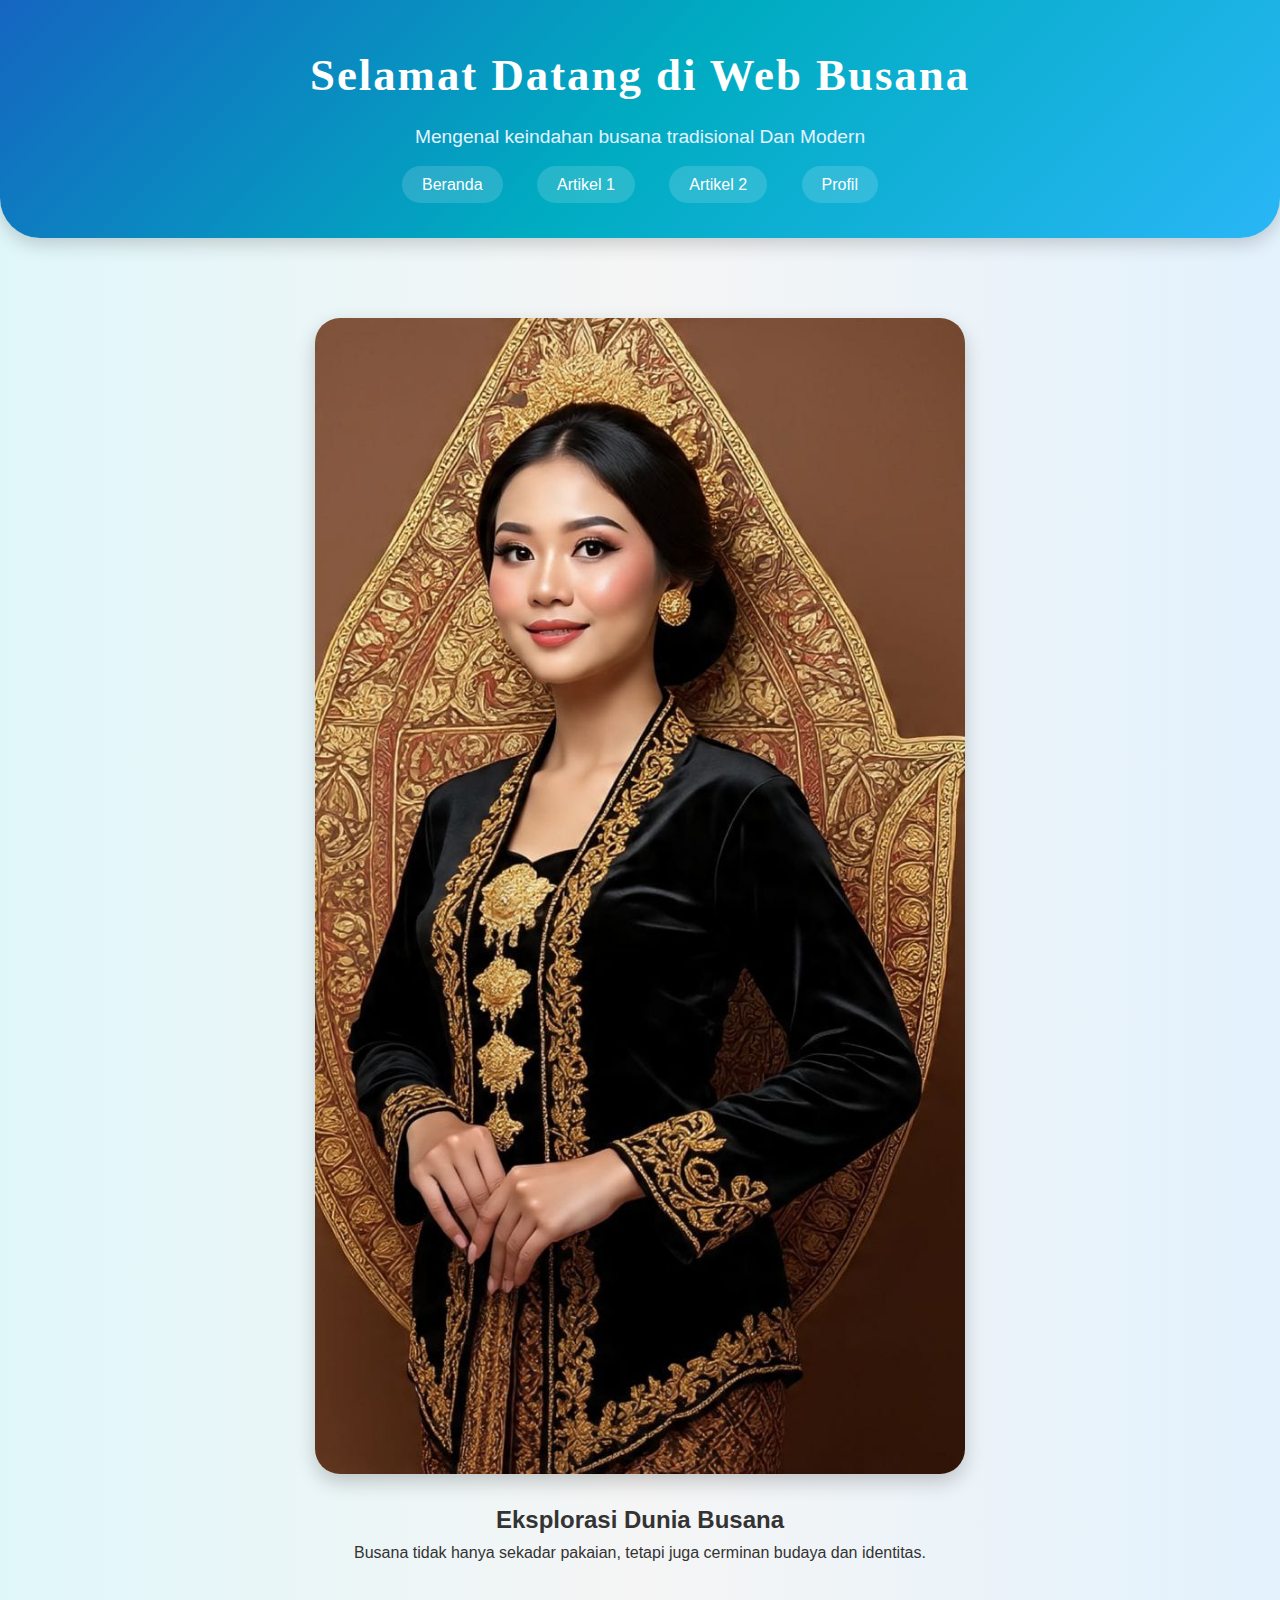
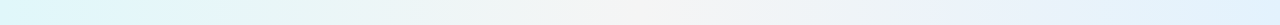
<file: index.html>
<!DOCTYPE html>
<html lang="id">
<head>
  <meta charset="UTF-8">
  <meta name="viewport" content="width=device-width, initial-scale=1.0">
  <title>Web Busana</title>
  <link rel="stylesheet" href="style.css">
</head>
<body>
  <header>
    <h1>Selamat Datang di Web Busana</h1>
    <p>Mengenal keindahan busana tradisional Dan Modern</p>
    <nav>
      <ul>
        <li><a href="index.html">Beranda</a></li>
        <li><a href="artikel1.html">Artikel 1</a></li>
        <li><a href="artikel2.html">Artikel 2</a></li>
        <li><a href="profil.html">Profil</a></li>
      </ul>
    </nav>
  </header>

  <section class="hero">
    <img src="pakaian tradisional.jpg" alt="Busana Tradisional">
    <h2>Eksplorasi Dunia Busana</h2>
    <p>Busana tidak hanya sekadar pakaian, tetapi juga cerminan budaya dan identitas.</p>
  </section>
</body>
</html>
</file>
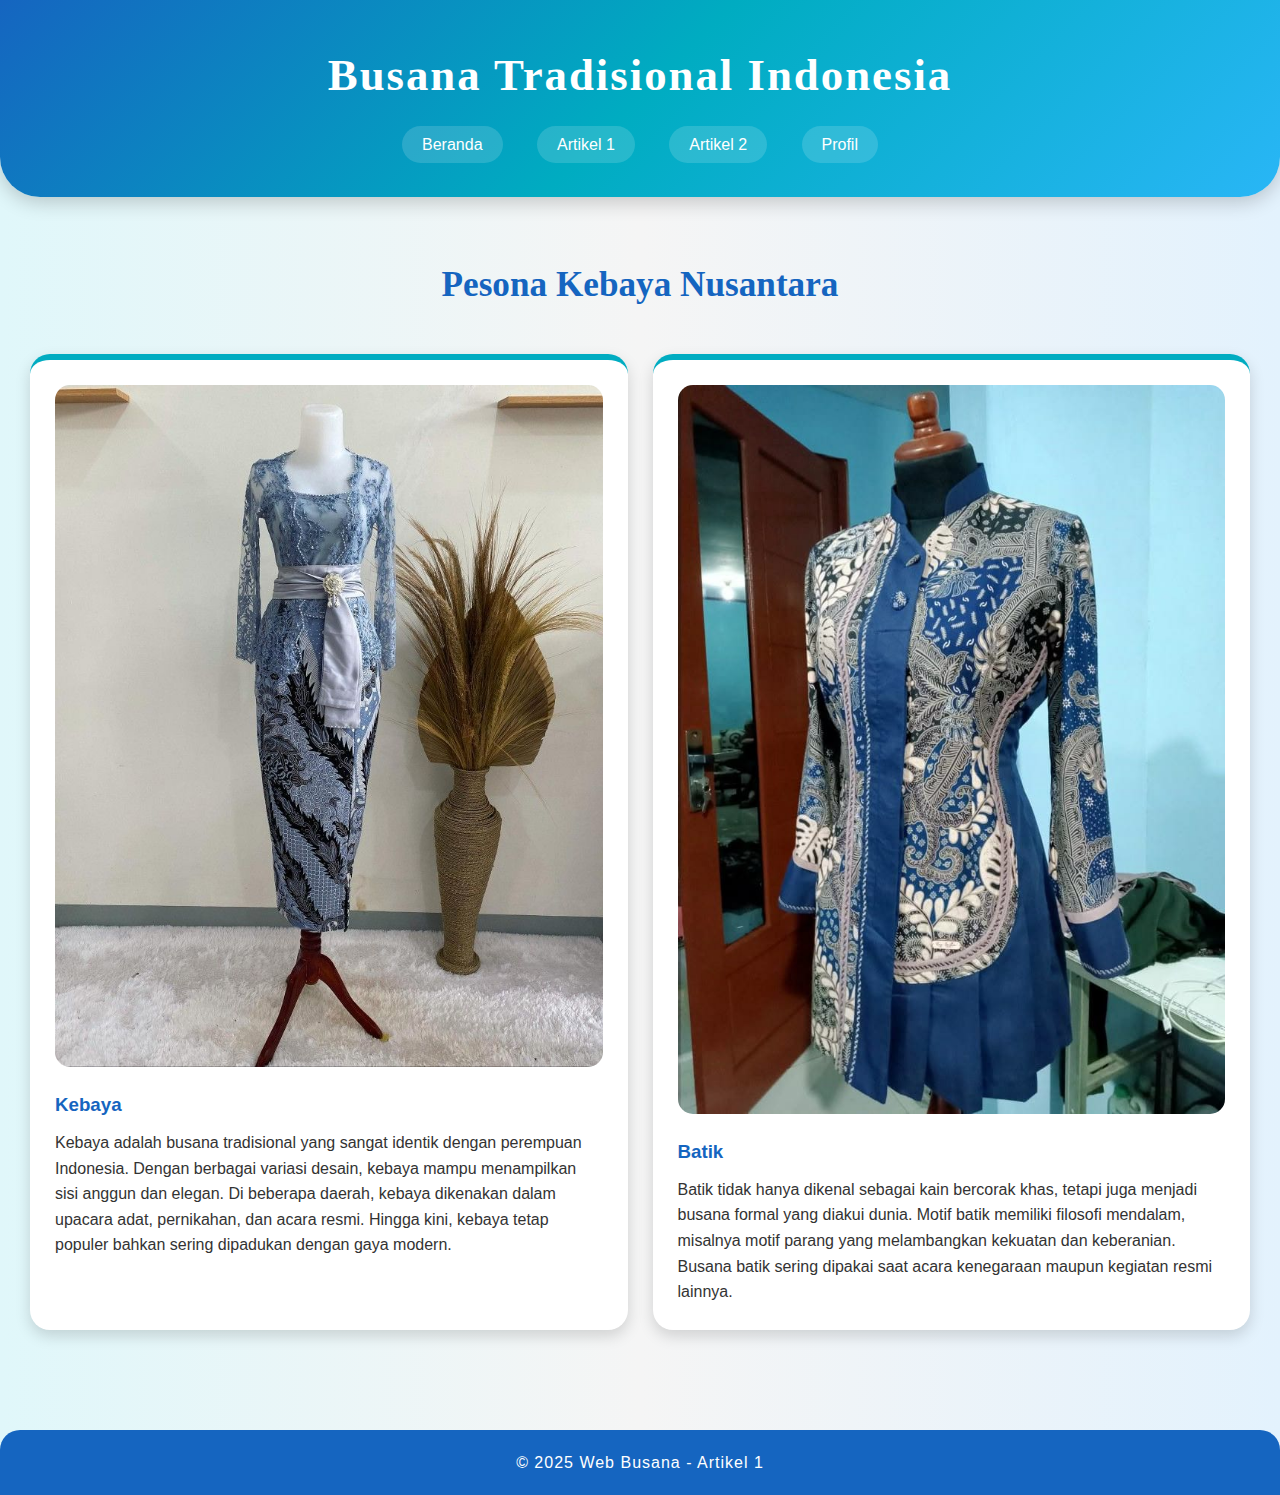
<file: artikel1.html>
<!DOCTYPE html>
<html lang="id">
<head>
  <meta charset="UTF-8">
  <meta name="viewport" content="width=device-width, initial-scale=1.0">
  <title>Artikel 1 - Busana Tradisional</title>
  <link rel="stylesheet" href="style.css">
</head>
<body>
  <header>
    <h1>Busana Tradisional Indonesia</h1>
    <nav>
      <ul>
        <li><a href="index.html">Beranda</a></li>
        <li><a href="artikel1.html">Artikel 1</a></li>
        <li><a href="artikel2.html">Artikel 2</a></li>
        <li><a href="profil.html">Profil</a></li>
      </ul>
    </nav>
  </header>

  <section class="artikel">
    <h2>Pesona Kebaya Nusantara</h2>
    <div class="artikel-grid">
      <article class="circle-card">
        <img src="kebaya...jpg" alt="Kebaya Nusantara">
        <h3>Kebaya</h3>
        <p>
          Kebaya adalah busana tradisional yang sangat identik dengan perempuan Indonesia. 
          Dengan berbagai variasi desain, kebaya mampu menampilkan sisi anggun dan elegan. 
          Di beberapa daerah, kebaya dikenakan dalam upacara adat, pernikahan, dan acara resmi. 
          Hingga kini, kebaya tetap populer bahkan sering dipadukan dengan gaya modern.
        </p>
      </article>

      <article class="circle-card">
        <img src="batik biru.jpg" alt="Batik Elegan">
        <h3>Batik</h3>
        <p>
          Batik tidak hanya dikenal sebagai kain bercorak khas, tetapi juga menjadi busana 
          formal yang diakui dunia. Motif batik memiliki filosofi mendalam, misalnya 
          motif parang yang melambangkan kekuatan dan keberanian. 
          Busana batik sering dipakai saat acara kenegaraan maupun kegiatan resmi lainnya.
        </p>
      </article>
    </div>
  </section>

  <footer>
    <p>&copy; 2025 Web Busana - Artikel 1</p>
  </footer>
</body>
</html>
</file>
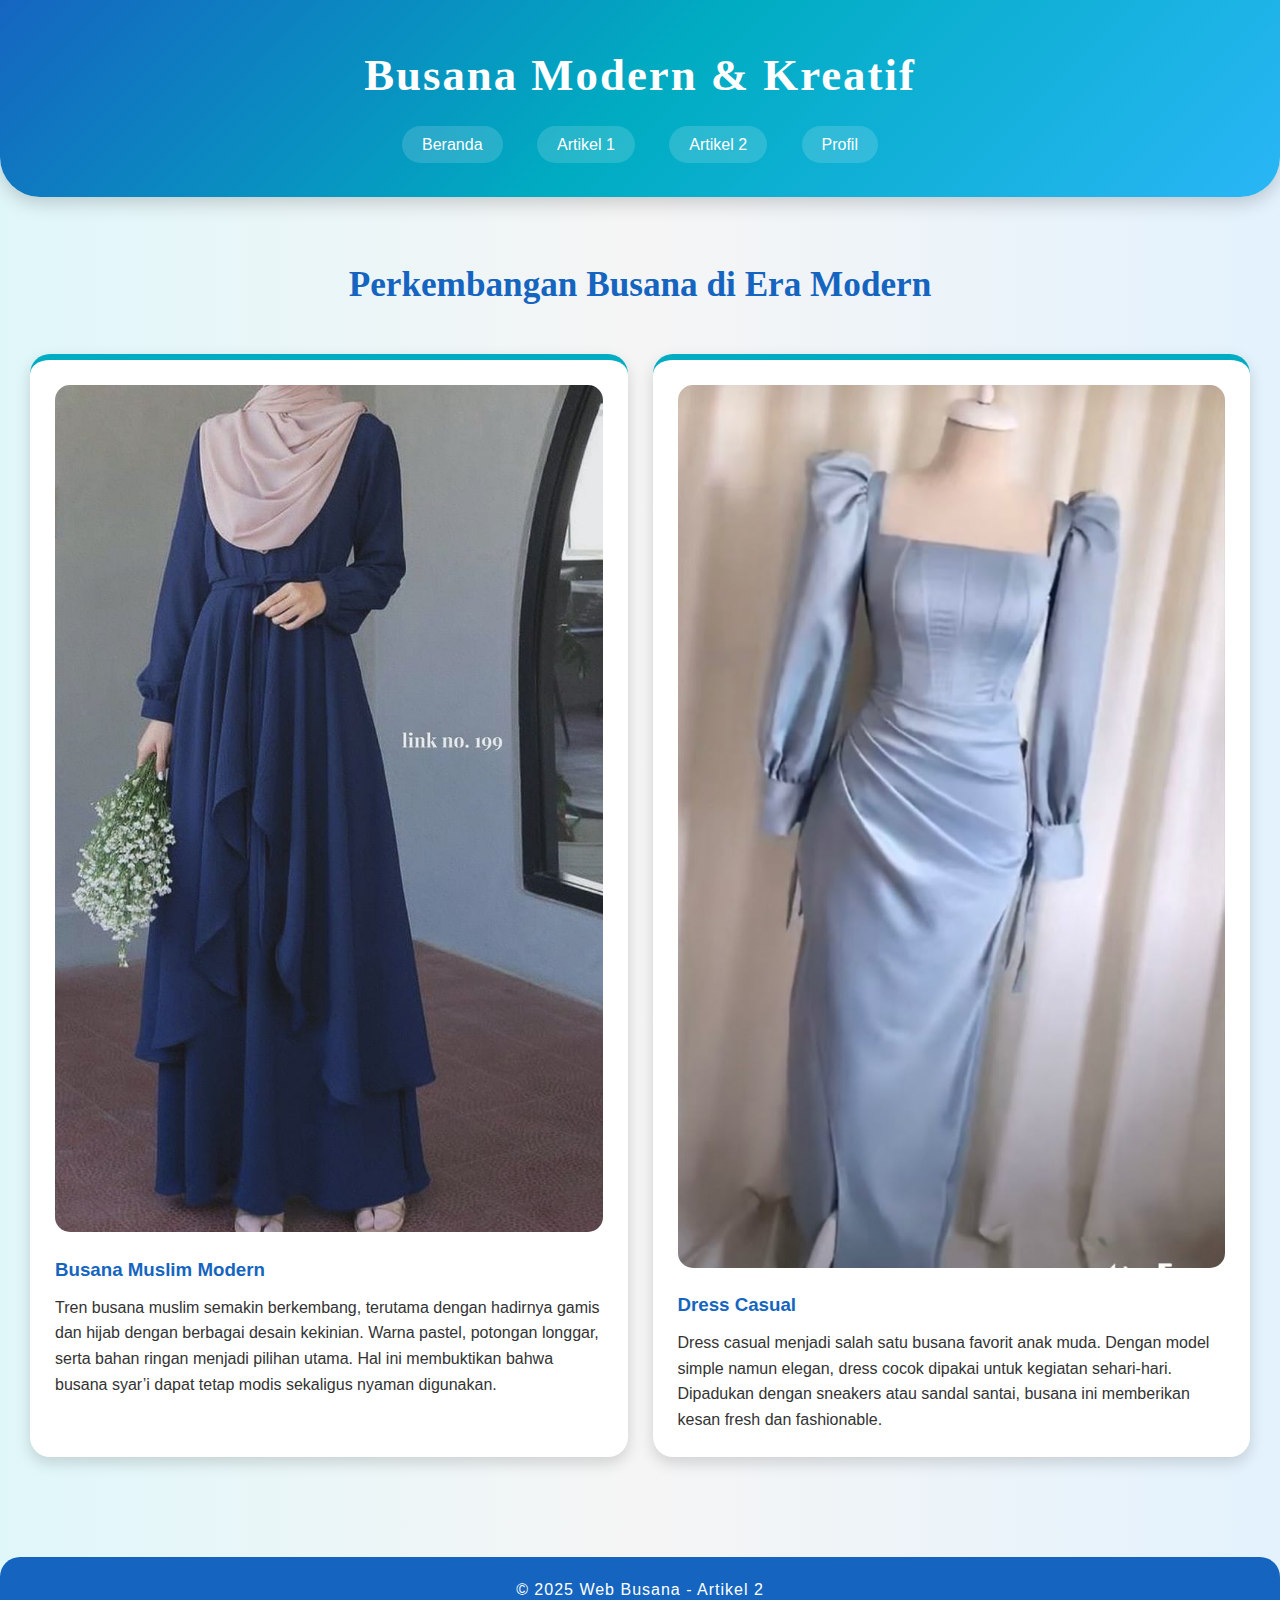
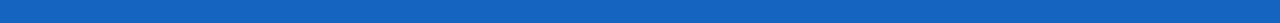
<file: artikel2.html>
<!DOCTYPE html>
<html lang="id">
<head>
  <meta charset="UTF-8">
  <meta name="viewport" content="width=device-width, initial-scale=1.0">
  <title>Artikel 2 - Busana Modern</title>
  <link rel="stylesheet" href="style.css">
</head>
<body>
  <header>
    <h1>Busana Modern & Kreatif</h1>
    <nav>
      <ul>
        <li><a href="index.html">Beranda</a></li>
        <li><a href="artikel1.html">Artikel 1</a></li>
        <li><a href="artikel2.html">Artikel 2</a></li>
        <li><a href="profil.html">Profil</a></li>
      </ul>
    </nav>
  </header>

  <section class="artikel">
    <h2>Perkembangan Busana di Era Modern</h2>
    <div class="artikel-grid">
      <article class="circle-card">
        <img src="gamis.jpg" alt="Busana Muslim Modern">
        <h3>Busana Muslim Modern</h3>
        <p>
          Tren busana muslim semakin berkembang, terutama dengan hadirnya gamis dan hijab 
          dengan berbagai desain kekinian. Warna pastel, potongan longgar, serta bahan ringan 
          menjadi pilihan utama. Hal ini membuktikan bahwa busana syar’i dapat tetap modis 
          sekaligus nyaman digunakan.
        </p>
      </article>

      <article class="circle-card">
        <img src="dress.jpg" alt="Dress Casual">
        <h3>Dress Casual</h3>
        <p>
          Dress casual menjadi salah satu busana favorit anak muda. 
          Dengan model simple namun elegan, dress cocok dipakai untuk kegiatan sehari-hari. 
          Dipadukan dengan sneakers atau sandal santai, busana ini memberikan kesan 
          fresh dan fashionable.
        </p>
      </article>
    </div>
  </section>

  <footer>
    <p>&copy; 2025 Web Busana - Artikel 2</p>
  </footer>
</body>
</html>
</file>
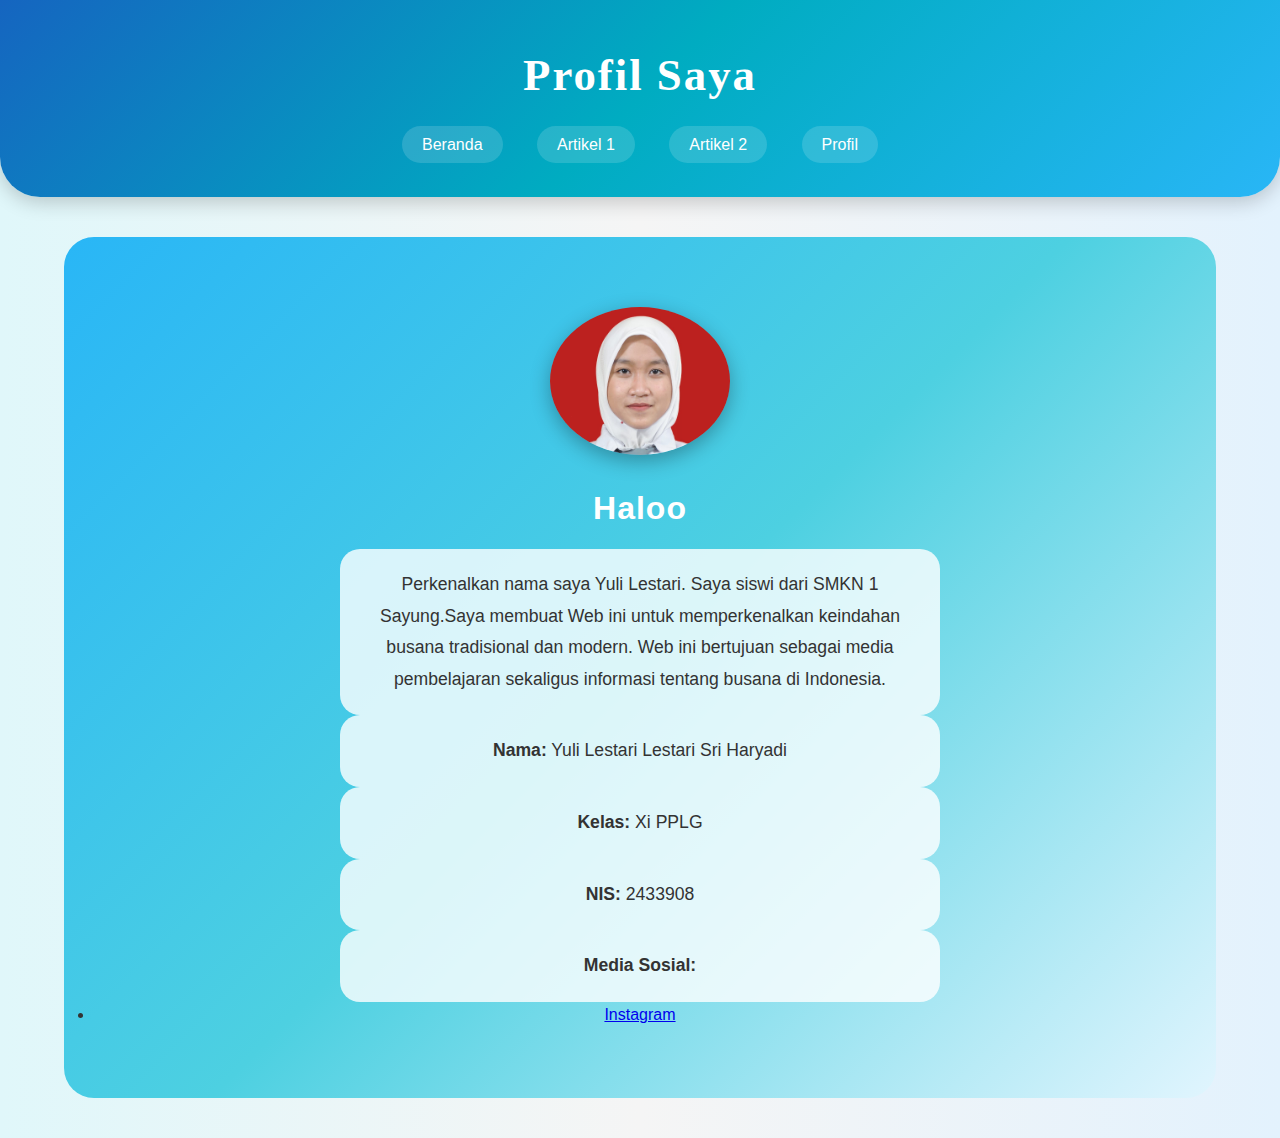
<file: profil.html>
<!DOCTYPE html>
<html lang="id">
<head>
  <meta charset="UTF-8">
  <meta name="viewport" content="width=device-width, initial-scale=1.0">
  <title>Profil Saya</title>
  <link rel="stylesheet" href="style.css">
</head>
<body>
  <header>
    <h1>Profil Saya</h1>
    <nav>
      <ul>
        <li><a href="index.html">Beranda</a></li>
        <li><a href="artikel1.html">Artikel 1</a></li>
        <li><a href="artikel2.html">Artikel 2</a></li>
        <li><a href="profil.html">Profil</a></li>
      </ul>
    </nav>
  </header>

  <section class="profil">
    <img src="yuli.lstr.jpg" alt="Foto Profil">
    <h2>Haloo </h2>
    <p>
      Perkenalkan nama saya Yuli Lestari. Saya siswi dari SMKN 1 Sayung.Saya membuat Web ini untuk memperkenalkan keindahan busana tradisional dan modern.
      Web ini bertujuan sebagai media pembelajaran sekaligus informasi tentang busana di Indonesia.
    </p>

    <div class="profil-info">
      <p><strong>Nama:</strong> Yuli Lestari Lestari Sri Haryadi </p>
      <p><strong>Kelas:</strong> Xi PPLG</p>
      <p><strong>NIS:</strong> 2433908</p>
      <p><strong>Media Sosial:</strong></p>
      <ul>
        <li><a href="https://www.instagram.com/ulie_estari/" target="_blank">Instagram</a></li>
        
      </ul>
    </div>
  </section>
</body>
</html>
</file>
<file: style.css>
/* Reset */
* {
  margin: 0;
  padding: 0;
  box-sizing: border-box;
}

body {
  font-family: 'Poppins', sans-serif;
  background: linear-gradient(to right, #e0f7fa, #f5f5f5, #e3f2fd);
  color: #333;
  line-height: 1.6;
}

/* Header */
header {
  background: linear-gradient(135deg, #1565c0, #00acc1, #29b6f6);
  text-align: center;
  padding: 40px 20px;
  border-bottom-left-radius: 40px;
  border-bottom-right-radius: 40px;
  box-shadow: 0px 5px 20px rgba(0,0,0,0.2);
  animation: fadeDown 1s ease;
}

header h1 {
  font-family: 'Playfair Display', serif;
  font-size: 2.8em;
  color: #fff;
  margin-bottom: 10px;
  letter-spacing: 2px;
}

header p {
  font-size: 1.2em;
  color: #e3f2fd;
}

/* Navigation */
nav ul {
  list-style: none;
  margin-top: 20px;
}

nav ul li {
  display: inline-block;
  margin: 0 15px;
}

nav ul li a {
  text-decoration: none;
  font-weight: 500;
  color: #fff;
  background: rgba(255, 255, 255, 0.15);
  padding: 10px 20px;
  border-radius: 30px;
  transition: all 0.4s ease;
}

nav ul li a:hover {
  background: white;
  color: #1565c0;
  box-shadow: 0 5px 15px rgba(0,0,0,0.2);
  transform: scale(1.1);
}

/* Hero */
.hero {
  text-align: center;
  padding: 60px 20px;
  animation: fadeUp 1.2s ease;
}

.hero img {
  width: 85%;
  max-width: 650px;
  border-radius: 25px;
  margin: 20px 0;
  box-shadow: 0px 8px 20px rgba(0,0,0,0.2);
  transition: transform 0.5s ease;
}

.hero img:hover {
  transform: scale(1.05) rotate(-2deg);
}

/* Artikel */
.artikel {
  padding: 60px 30px;
}

.artikel h2 {
  text-align: center;
  font-size: 2.2em;
  color: #1565c0;
  margin-bottom: 40px;
  font-family: 'Playfair Display', serif;
}

.artikel-grid {
  display: grid;
  grid-template-columns: repeat(auto-fit, minmax(280px, 1fr));
  gap: 25px;
}

.artikel article {
  background: #fff;
  padding: 25px;
  border-radius: 20px;
  box-shadow: 0 6px 15px rgba(0,0,0,0.15);
  transition: all 0.3s ease;
  border-top: 6px solid #00acc1;
}

.artikel article:hover {
  transform: translateY(-10px);
  box-shadow: 0 10px 25px rgba(0,0,0,0.25);
}

.artikel img {
  width: 100%;
  border-radius: 15px;
  margin-bottom: 15px;
}

.artikel h3 {
  color: #1565c0;
  margin-bottom: 10px;
}

/* Profil */
.profil {
  text-align: center;
  padding: 70px 30px;
  background: linear-gradient(135deg, #29b6f6, #4dd0e1, #e1f5fe);
  border-radius: 30px;
  margin: 40px auto;
  width: 90%;
  animation: fadeUp 1.5s ease;
}

.profil img {
  width: 180px;
  border-radius: 50%;
  margin-bottom: 20px;
  box-shadow: 0px 6px 20px rgba(0,0,0,0.3);
}

.profil h2 {
  font-size: 2em;
  color: #fff;
  margin-bottom: 15px;
  letter-spacing: 1px;
}

.profil p {
  color: #333;
  max-width: 600px;
  margin: auto;
  font-size: 1.1em;
  line-height: 1.8;
  background: rgba(255,255,255,0.8);
  padding: 20px;
  border-radius: 20px;
}

/* Footer */
footer {
  text-align: center;
  background: #1565c0;
  color: white;
  padding: 20px;
  margin-top: 40px;
  border-top-left-radius: 20px;
  border-top-right-radius: 20px;
  letter-spacing: 1px;
}

/* Animations */
@keyframes fadeUp {
  from {opacity: 0; transform: translateY(30px);}
  to {opacity: 1; transform: translateY(0);}
}

@keyframes fadeDown {
  from {opacity: 0; transform: translateY(-30px);}
  to {opacity: 1; transform: translateY(0);}
}
</file>
